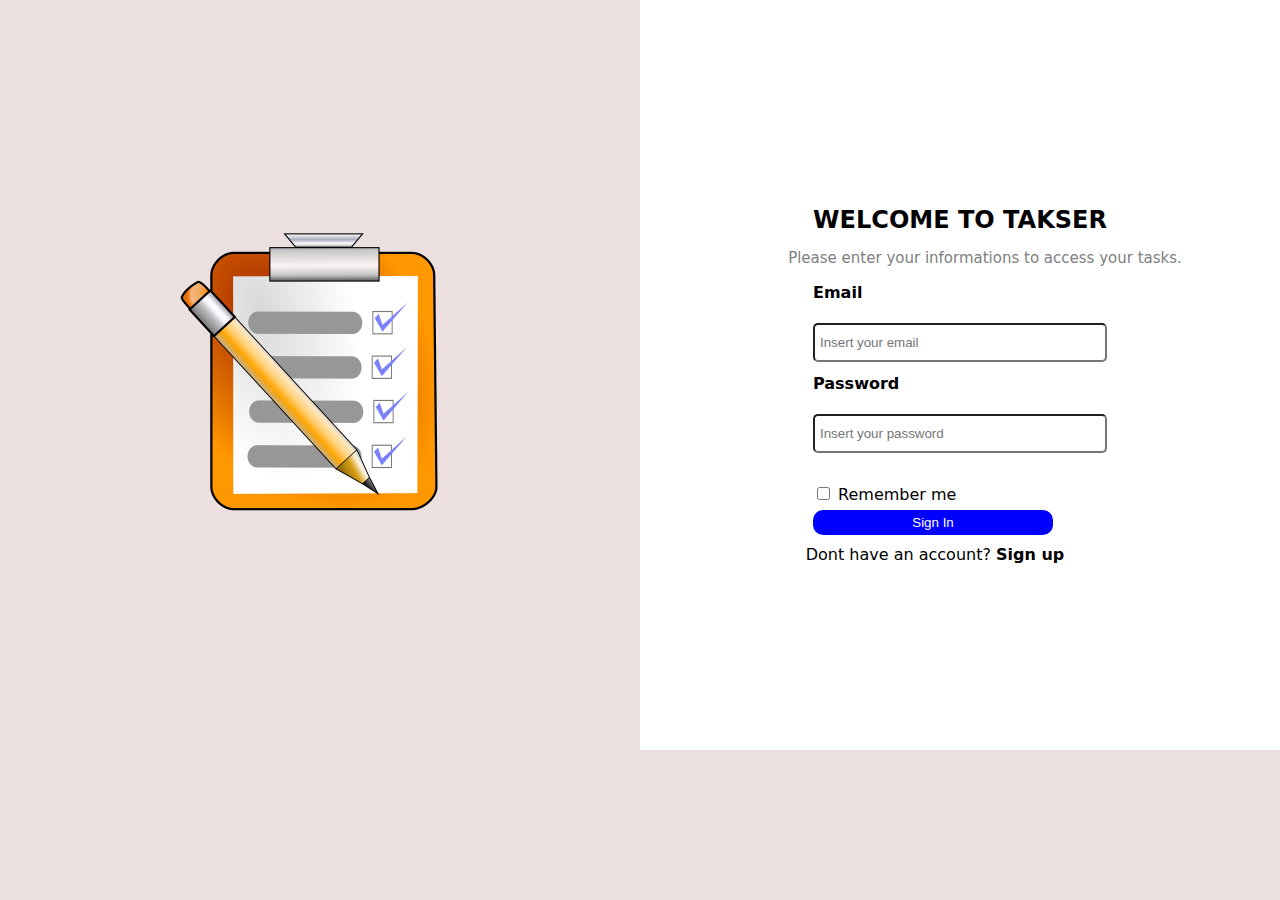
<file: index.html>
<!DOCTYPE html>
<html lang="en">
<head>
    <meta charset="UTF-8">
    <meta name="viewport" content="width=device-width, initial-scale=1.0">
    <title>TO-DO LIST</title>
    <link rel="stylesheet" href="style.css">
</head>
<body>

    <div class="Parent">
        <div class="main">
            <div class="left">
                <img src="images/task.png" alt="">
            </div>
            <div class="right">
                <h2>WELCOME TO TAKSER</h2>
                <p>Please enter your informations to access your tasks.</p>
                <div class="box">
                    <h4>Email</h4>
                    <input type="email"  id="mail" placeholder="Insert your email">
                    <p id="maill"></p>
                    <h4>Password</h4>
                    <input type="password" id="pass" placeholder="Insert your password"><br>
                    <div class="box-1">
                        <input type="checkbox" id="checkbox">
                        <span>Remember me</span><br>
                    </div>
                    <button>Sign In</button>
                </div>
                <label>Dont have an account? <b id="signupopen">Sign up</b></label>    
            </div>
        </div>

        <div class="signup-popup">
            <div class="signup">
                <h1>Register account</h1>
                <h2>Name</h2>
                <input type="text" placeholder="Enter your name" id="name">
                <h2>Email</h2>
                <input type="email" placeholder="Enter your email" id="email">
                <h2>Password</h2>
                <input type="password" placeholder="Enter your password" id="password"><br>
                <p id="passwordValidation"></p>
                <button type="button">Signup</button>
                <p>Already have an account? <span id="loginn">Login</span></p>
            </div>
        </div>
    </div>

    <script src="script.js"></script>
</body>
</html>
</file>
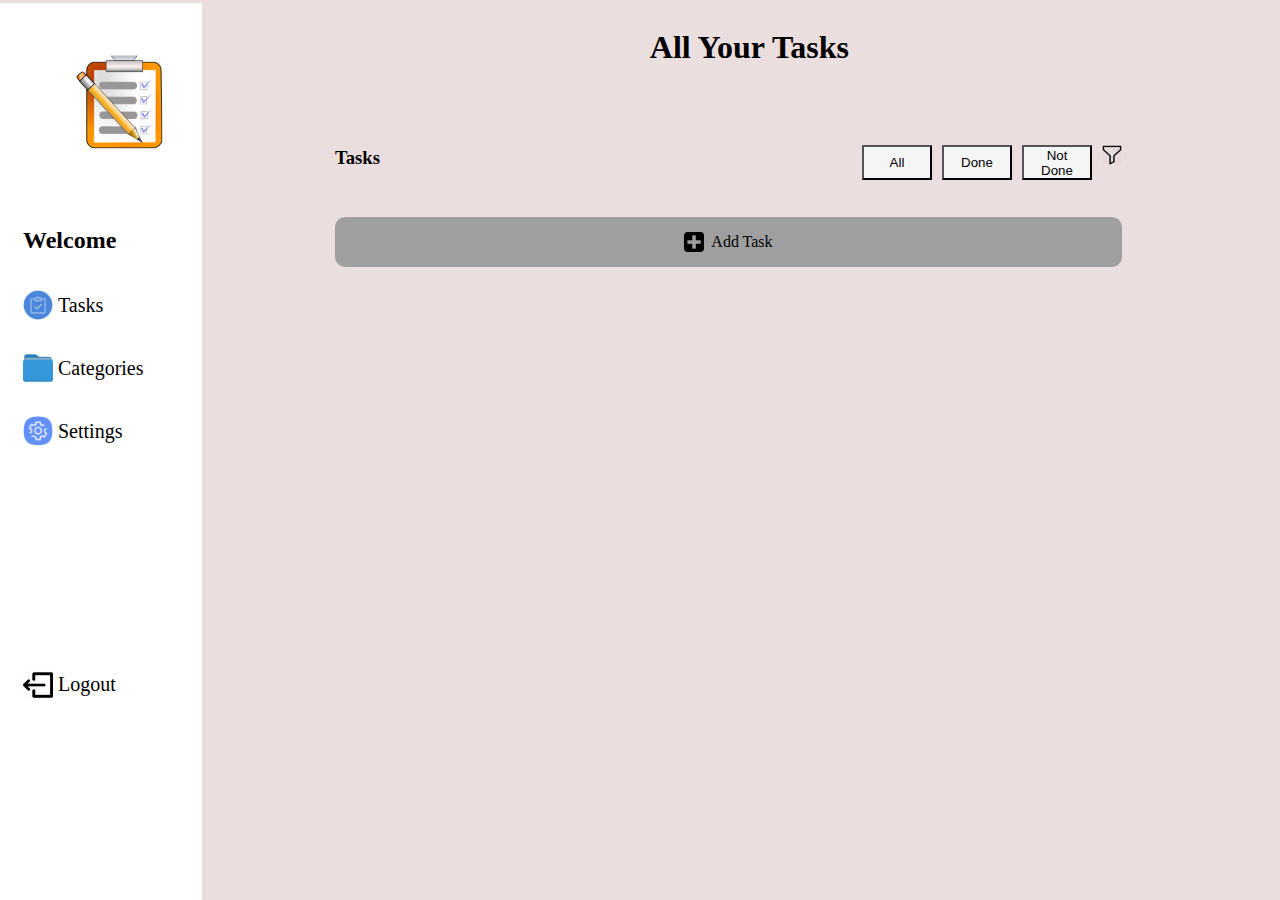
<file: home.html>
<!DOCTYPE html>
<html lang="en">
<head>
    <meta charset="UTF-8">
    <meta name="viewport" content="width=device-width, initial-scale=1.0">
    <title>Document</title>
    <link rel="stylesheet" href="style1.css">
</head>
<body>
    <div class="parent">
        <div class="main">
            <div class="left">
                <img src="images/task.png" class="left-image" alt="">
                <h2>Welcome <span id="usernameDisplay"></span></h2>
                <span id="emailDisplay">
                <h2 id="username"> </h2>
                <div class="left-1">
                    <img src="images/all task.png" alt="">
                    <p>Tasks</p>
                </div>
                <div class="left-2">
                    <img src="images/categ.jpg" alt="">
                    <p>Categories</p>
                    
                </div>
                    <div class="popup">
                        <ul id="popup-list">
                            <li><img src="images/1.webp" alt="">
                            <p onclick="CategoryStatus('None')">None</p></li>
                            <li><img src="images/2.jpg" alt="">
                            <p onclick="CategoryStatus('Home')">Home</p></li>
                            <li><img src="images/3.jfif" alt="">
                            <p onclick="CategoryStatus('School')">School</p></li>
                            <li><img src="images/4.png" alt="">
                            <p onclick="CategoryStatus('Shopping list')">Shopping list</p></li>
                            <li><img src="images/add.png" alt="">
                            <p class="categAdd">Add new</p></li>
                        </ul>
                    </div>
                <div class="left-3">
                    <img src="images/settings.png" alt="">
                    <p>Settings</p>
                </div>
                <div class="left-4">
                    <img src="images/logout.jfif" alt="">
                    <p><a href="index.html">Logout</a></p>
                </div>

            </div>

            <div class="right">
                <div class="top">
                    <h1>All Your Tasks</h1>
                </div>
                <div class="top-1">
                    <div class="top-1-left">
                        <h3>Tasks</h3>
                    </div>
                    <div class="top-1-right">
                        <button class="all" onclick="updateTaskStatus('All')">All</button>
                        <button class="done" onclick="updateTaskStatus('Done')">Done</button>
                        <button class="not-done" onclick="updateTaskStatus('Not Done')">Not Done</button>
                        <img src="images/filter.jpg" alt="">
                    </div>
                </div>        
                <div class="add-task">
                    <div class="add">
                        <img src="images/add.png" alt="">
                        <p>Add Task</p>
                    </div>
                </div>

            </div>
        </div>
        
        <div class="task-popup">
            <div class="add-task-1">
                <p>Insert Name</p>
                <input type="text" placeholder="Enter Task Name">
                <p>Select Category</p>
                <select>
                    <option value="None" class="none">None</option>
                    <option value="Home" class="Home">Home</option>
                    <option value="School" class="School">School</option>
                    <option value="Shopping list" class="Shopping">Shopping list</option>                    
                </select>
                <div class="button">
                    <button class="Task-cancel">Cancel</button>
                    <button class="Task-add">Add</button>
                </div>
            </div>
        </div>

        <div class="edit-task"> 
            <div class="edit-task-1">
                <p>Insert Name</p>
                <input type="text" placeholder="Enter Task Name">
                <p>Select Category</p>
                <select>
                    <option value="None" class="none">None</option>
                    <option value="Home" class="Home">Home</option>
                    <option value="School" class="School">School</option>
                    <option value="Shopping list" class="Shopping">Shopping list</option>                    
                </select>
                <div class="button">
                    <button class="edit-cancel">Cancel</button>
                    <button class="edit-add">Edit</button>
                </div>
            </div>
        </div>

        <div class="delete-task">
            <div class="delete-task-1">
                <p>Are you sure you want to delete task?</p>
                <button class="delete-cancel">Cancel</button>
                <button class="delete-delete">Delete</button>
            </div>
        </div>
    </div>

    <script src="script1.js"></script>
</body> 
</html>
</file>
<file: style.css>
body{
    margin: 0px;
    padding: 0px;
    background-color: rgb(235, 223, 223);
    font-family:system-ui, -apple-system, BlinkMacSystemFont, 'Segoe UI', Roboto, Oxygen, Ubuntu, Cantarell, 'Open Sans', 'Helvetica Neue', sans-serif
}
.main{
    display: flex;
    align-items: center;
    justify-content: center;
}
.box{
    display: flex;
    align-items: flex-start;
    flex-direction: column;
    justify-content: start;
}
.left{
    width: 100%;
    display: flex;
    justify-content: center;
}
.left img{
    width: 300px;
    height: 300px;
}
.right{
    background-color: white;
    display: flex;
    align-items: center;
    justify-content: center ;
    flex-direction: column ;
    height: 750px;
    width: 100%;
}
.right p{
    color: grey;
    margin-left: 50px;
    font-size: 15px;
    margin-top: -5px;
    margin-bottom: -5px;
}
#mail,#pass{
    width: 280px;
    height: 25px;
    border-radius: 5px;
    padding: 5px;
}
#checkbox{
    margin-top: 15px;
    margin-bottom: 10px;
}
.right button{
    margin-top: 20x;
    width: 240px;
    padding: 5px 20px 5px 20px;
    background-color: blue;
    border: none;
    border-radius: 10px;
    color: white;
    margin-bottom: 10px;
}

.right h5{
    color: rgb(2, 2, 204);
    font-weight: bold;
}
.right label{
    margin-left: -50px;
}
#result{
    color: red;
    font-size: 20px;
}

.signup-popup{
    width: 100%;
    height: 100%;
    background-color: rgb(49, 47, 47);
    opacity: 0.95;
    position: absolute;
    top: 0;
    display: none;
}
.signup{
    background-color: rgb(204, 198, 198);
    width: 20%;
    padding: 30px;
    border-radius: 20px;
    margin-left: 35%;
    margin-top: 10%;
}
.signup button{
    background-color: blueviolet;
    width: 310px;
    height: 30px;
    margin-top: 20px;
}
.signup input{
    width: 300px;
    height: 30px;
    border: none;
}
#loginn{
    color: blue;
}
</file>
<file: style1.css>
body{
    background-color:rgb(235, 222, 222)
}
.left img{
    width: 100px;
    height: 100px;
}
.left-1 img,.left-3 img,.left-2 img,.left-4 img{
    width: 30px;
    height: 30px;
}
.left-1,.left-3,.left-2,.left-4{
    display: flex;
    align-items: center;
    gap: 5px;
    cursor: pointer;
}
.main{
    overflow: hidden;
}

.popup ul li img{
    width: 15px;
    height: 15px;
}
.imgg{
    width: 15px;
    height: 15px;
}
.popup{
    display: none;
}
.popup ul li{
    display: flex;
    align-items: center;
    gap: 5px;
    margin-left: -20px;
    margin-top: -20px;
    cursor: pointer;
}
#username{
    color: black;
}
.left-4{
    position: absolute;
    top: 650px;
}
.left-4 a{
    text-decoration: none;
    color: black;
}

.left-1 p,.left-3 p,.left-2 p,.left-4 p{
    font-size: 20px;
}
.left-1:hover,.left-3:hover,.left-2:hover{
    background-color:rgb(180, 179, 179);
}
.left{
    background-color: white;
    width: 14%;
    height: 100vh;
    padding-left: 25px;
    margin-left: -10px;
    margin-top: -5px;
    margin-bottom: -5px;
    position: fixed;
}
.left-image{
    padding: 50px;
}
.add:hover{
    background-color: rgb(104, 122, 122);
    cursor: pointer;
}
.top h1{
    margin-left: 40%;
}
.main{
    display: flex;
}
.right{
    width: 86%;
    padding-left: 14%;
    margin-left: 150px;
    margin-right: 150px;
}
.top-1{
    display: flex;
    align-items: center;
    justify-content: space-between;
}
.top-1-left{
    margin-top: 40px;
}
.top-1-right{
    display: flex;
    gap: 10px;
    margin-top: 50px;
}
.top-1-right img{
    width: 20px;
    height: 20px;
}
.top-1-right button{
    width:70px;
    height: 35px;
    background-color: whitesmoke;
}
.top-1-right button:hover{
    background: rgb(180, 179, 179);
    cursor: pointer;
}

.middle{
    display: flex;
    margin-top: 10px;
    background-color: white;
    border-radius: 10px;
    padding-left: 20px;
}
.middle-flex img{
    width: 14px;
    height: 14px;
}
.middle-flex{
    display: flex;
    align-items: center;
    margin-top: -45px;
    gap: 5px;
}
.flex-1 span{
    width: 2px;
    height: 40px;
    background-color: black;
}
.flex-1{
    display: flex;
    align-items: center;
    gap: 15px;
    margin-right: 15px;
    font-size: 20px;
}
.flex-2{
    font-size: 20px;
}
.flex-2 h5{
    text-decoration: none;
}
.flex-1 input{
    width: 20px;
    height: 30px;
}
.edit{
    height: 25px;
    width: 25px;
}
.delete{
    height: 30px;
    width: 30px;
}
.edit-delete{
    display: flex;
    align-items: center;
    margin-left:55% ;
    margin-top: 2%;
    gap: 10px;
    position: absolute;
}
.add{
    display: flex;
    align-items: center;
    justify-content: center;
    background-color: rgb(159, 159, 159);
    margin-top: 30px;
    gap: 7px;
    color: black;
    border-radius: 10px;
}
.add img{
    width: 20px;
    height: 20px;
}
.task-popup{
    width: 100%;
    height: 100vh;
    background-color: rgb(49, 47, 47);
    opacity: 0.95;
    margin-left: -10px;
    padding-right: 2px;
    display: none;
    position: absolute;
    top: 0;
    position: fixed;
}
.edit-task{
    width: 100%;
    height: 100vh;
    background-color: rgb(49, 47, 47);
    opacity: 0.95;
    margin-left: -10px;
    padding-right: 2px;
    display: none;
    position: absolute;
    top: 0;
    position: fixed;
}
.add-task-1,.edit-task-1{
    background-color: white;
    color: black;
    position: absolute;
    top: 40%;
    left: 40%;
    width: 300px;
    padding: 5px 0px 20px 20px;
    border-radius: 10px;
}
select{
    width: 280px;
}
input{
    width: 270px;
}
.add-task-1 p{
    text-align: center;
}
.Task-cancel,.edit-cancel{
    border: 2px solid blue;
    padding: 5px 10px 5px;
    background-color: transparent;
    margin-top: 20px;
    margin-left: 70px;
}
.Task-add,.edit-add{
    border: 2px solid red;
    padding: 5px 10px 5px;
    background-color: transparent;
    margin-top: 20px;
    margin-right: 10px;
}
.delete-task-1{
    background-color: white;
    color: black;
    position: absolute;
    top: 40%;
    left: 40%;
    width: 300px;
    padding: 5px 0px 20px 45px;
    border-radius: 10px;
}
.delete-task{
    width: 100%;
    height: 100vh;
    background-color: rgb(49, 47, 47);
    position: absolute;
    top: 0;
    opacity: 0.9;
    margin-left: -10px;
    padding-right: -2px;
    display: none;
}
.delete-cancel{
    border: 2px solid blue;
    padding: 5px 10px 5px;
    background-color: transparent;
    margin-top: 20px;
    margin-left: 50px;
}
.delete-delete{
    border: 2px solid red;
    padding: 5px 10px 5px;
    background-color: transparent;
    margin-top: 20px;
    margin-right: 10px;
}
</file>
